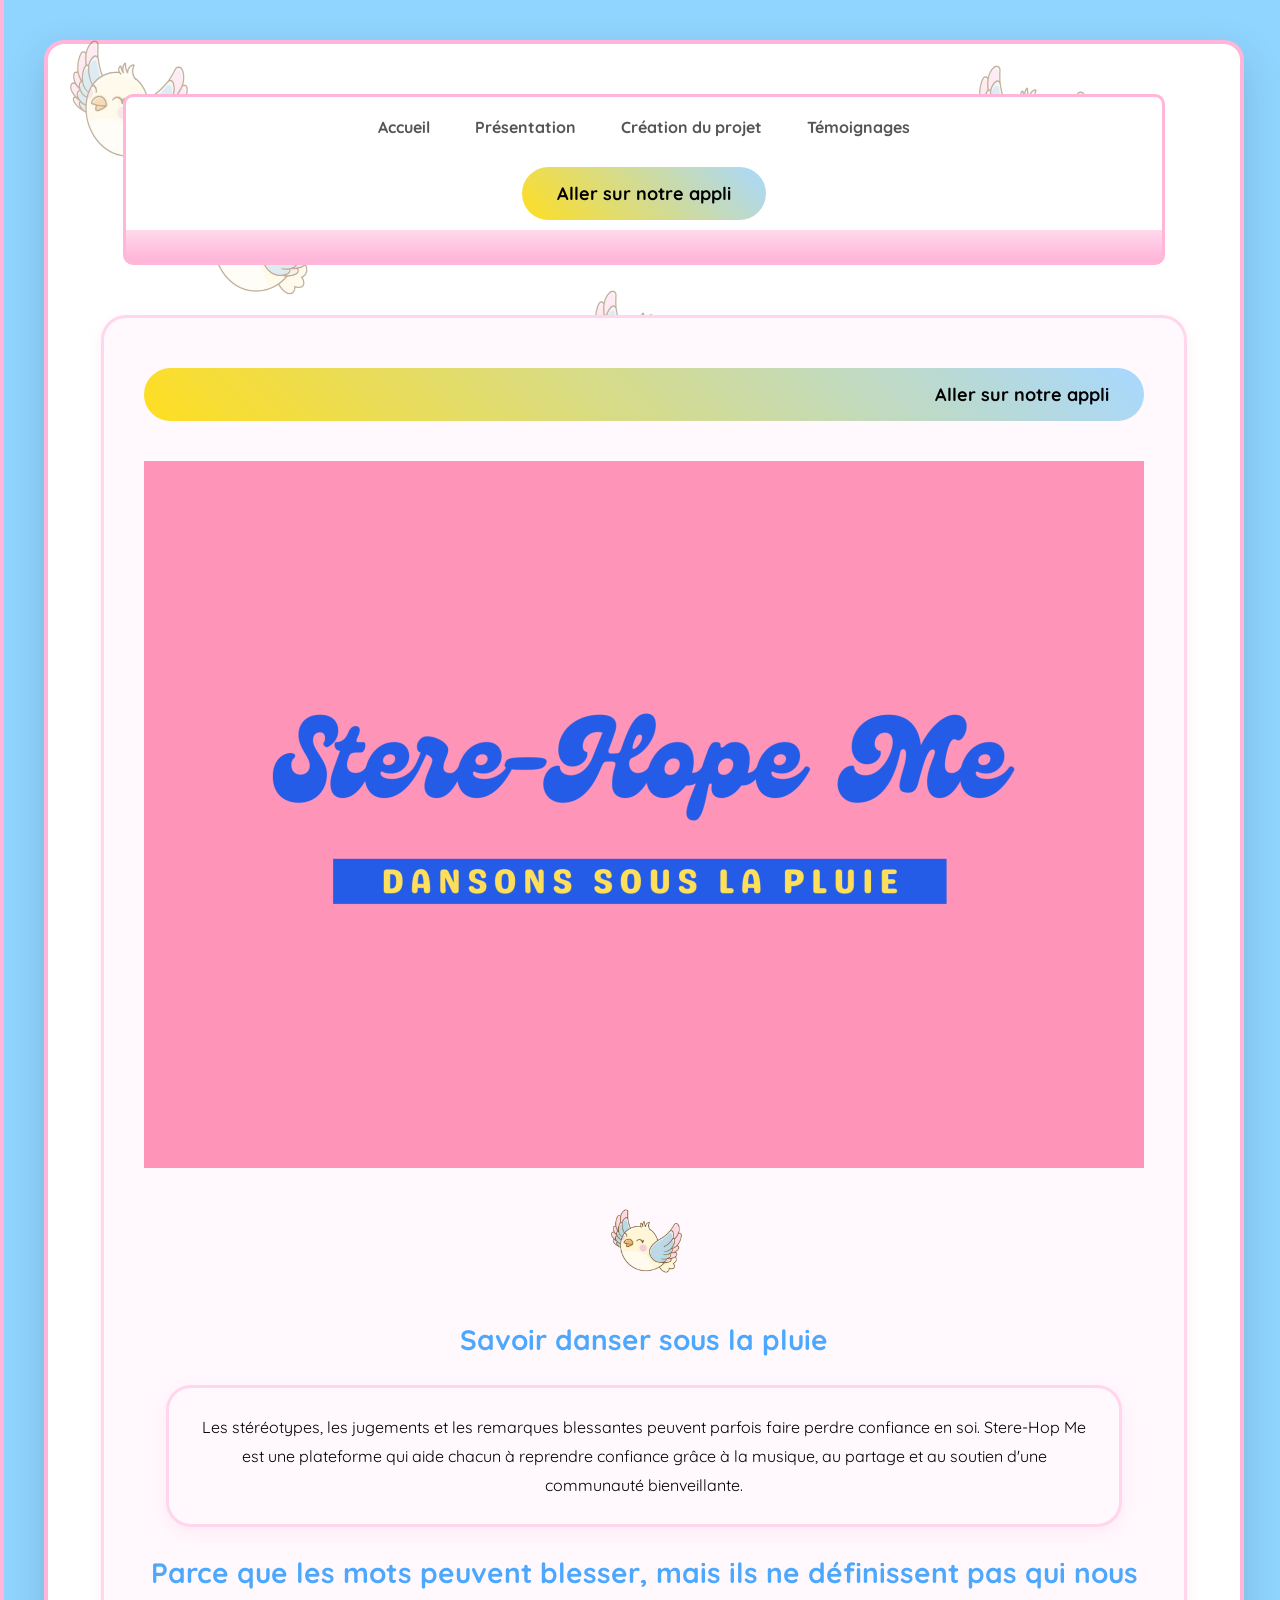
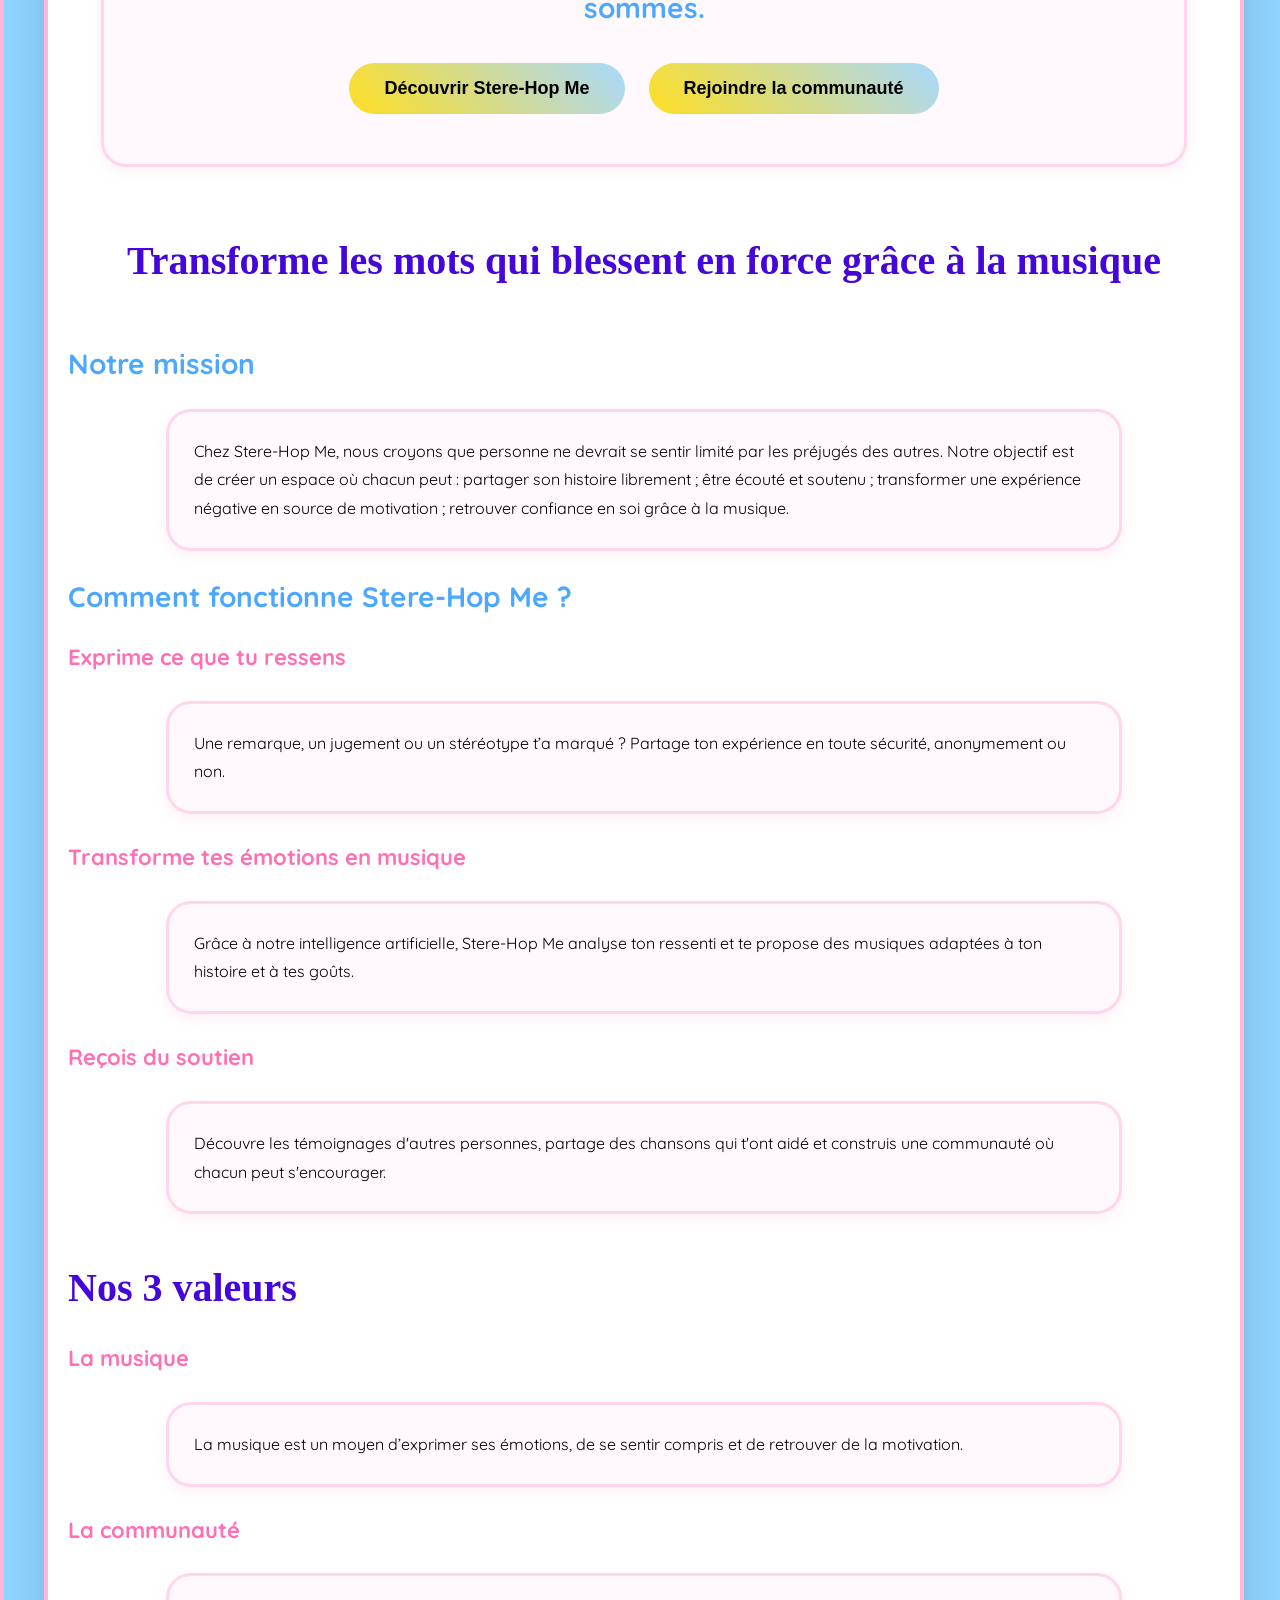
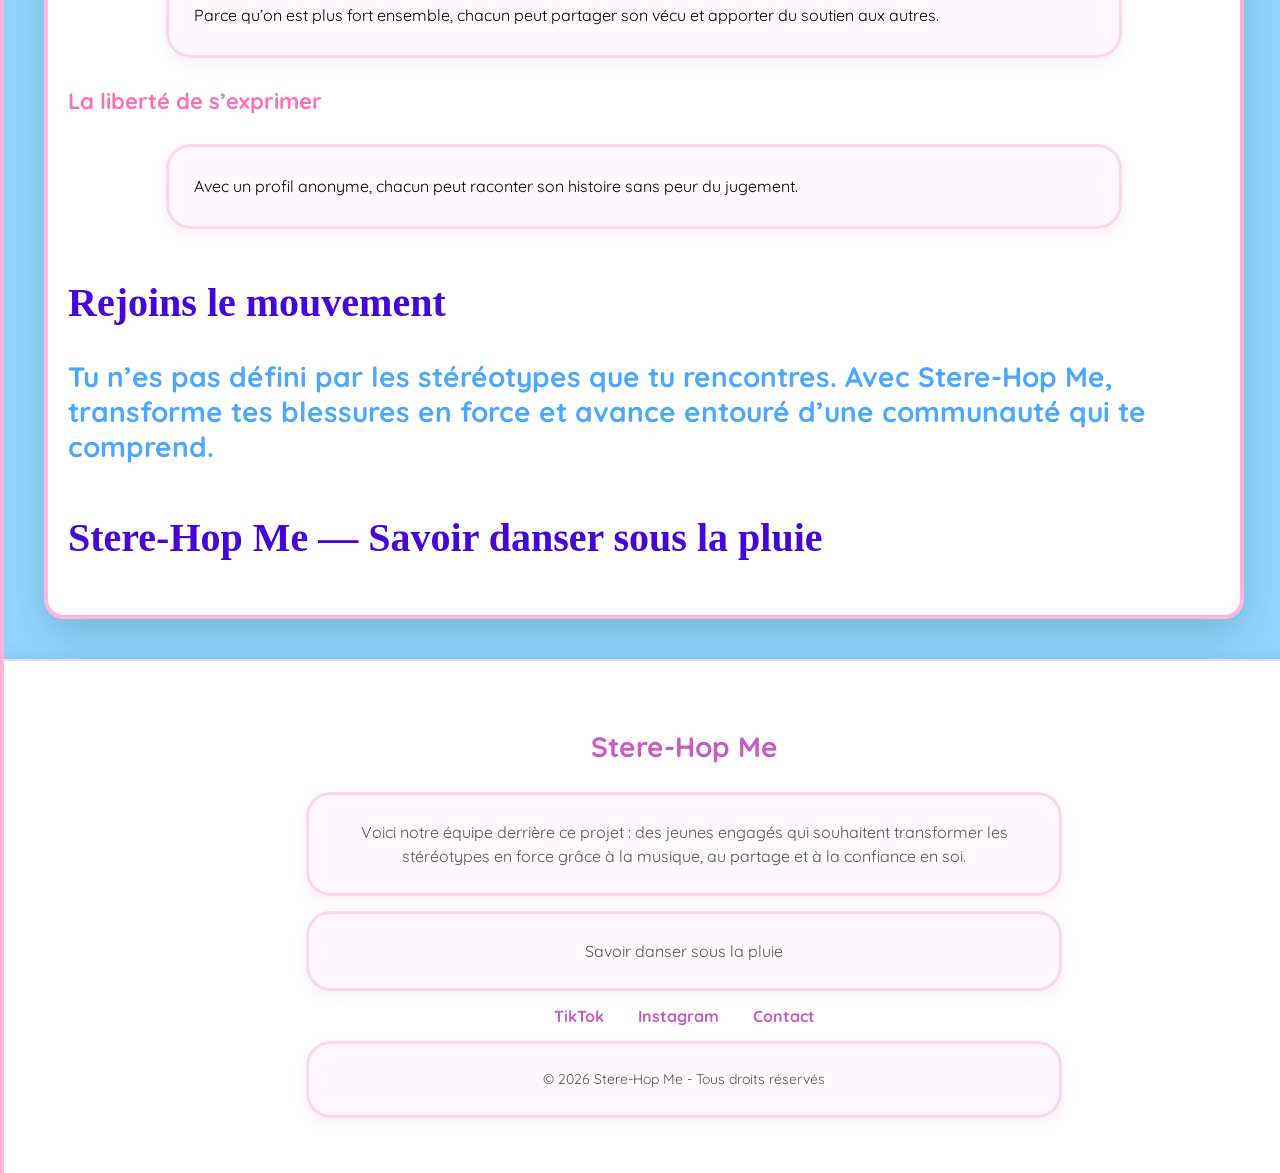
<file: index.html>
<!DOCTYPE html>
<html lang="fr">
<head>
    <meta charset="UTF-8">
    <link rel="stylesheet" href="forme.css">
</head>
<body>

   
    <div class="conteneur-principal">
        <div class="site">
           
            <div class="barre-site">
                <div class="navigation-container">
                    <div class="navigation">
                        <a href="ind.html">Accueil</a>
                        <a href="presentation.html"> Présentation</a>
                        <a href="creation.html">Création du projet</a>
                        <a href="temoignages.html">Témoignages</a>
                       
                       
                    </div>
                    <a href="application.html" id="boutton-principale">Aller sur notre appli</a>  </div>
                <div class="recherche"></div>
            </div>


            

            <div class="stickers-fond">
                <img src="oiseau.png" alt="Sticker musique" class="sticker s1">
                <img src="oiseau.png" alt="Sticker cœur" class="sticker s2">
                <img scr="oiseau.png" class="stikers s3">
                <img src="oiseau.png" alt="Sticker écouteurs" class="sticker s4">
                <img src="oiseau.png" alt="Sticker écouteurs" class="sticker s5">
                <img src="oiseau.png" alt="Sticker écouteurs" class="sticker s6">
                <img src="oiseau.png" alt="Sticker écouteurs" class="sticker s">



            </div>

        
            <div class="hero">
                <div class="hero-content">
                <a href="application.html" id="boutton-principale">Aller sur notre appli</a> 
                    
                    <img src="logo2.png" alt="Stere-Hop Me" class="logo">

                    <img src="oiseau.png" alt="oiseau" class="oiseau-image">
                    <h3>Savoir danser sous la pluie</h3>
                    <p>Les stéréotypes, les jugements et les remarques blessantes peuvent parfois faire perdre confiance en soi.
                    Stere-Hop Me est une plateforme qui aide chacun à reprendre confiance grâce à la musique, au partage et au soutien d'une communauté bienveillante.</p>
                    <h3>Parce que les mots peuvent blesser, mais ils ne définissent pas qui nous sommes.</h3>
                    <div class="boutons-hero">
                        <button>Découvrir Stere-Hop Me</button>
                        <button>Rejoindre la communauté</button>
                    </div>
                </div>
            </div>
            <h2>Transforme les mots qui blessent en force grâce à la musique</h2>

            <div class="contenu-principal">
                <h3>Notre mission</h3>
                <p>Chez Stere-Hop Me, nous croyons que personne ne devrait se sentir limité par les préjugés des autres.
                Notre objectif est de créer un espace où chacun peut :
                partager son histoire librement ;
                être écouté et soutenu ;
                transformer une expérience négative en source de motivation ;
                retrouver confiance en soi grâce à la musique.</p>

                <h3>Comment fonctionne Stere-Hop Me ?</h3>
                <h4>Exprime ce que tu ressens</h4>
                <p>Une remarque, un jugement ou un stéréotype t’a marqué ?
                Partage ton expérience en toute sécurité, anonymement ou non.</p>

                <h4>Transforme tes émotions en musique</h4>
                <p>Grâce à notre intelligence artificielle, Stere-Hop Me analyse ton ressenti et te propose des musiques adaptées à ton histoire et à tes goûts.</p>

                <h4>Reçois du soutien</h4>
                <p>Découvre les témoignages d'autres personnes, partage des chansons qui t'ont aidé et construis une communauté où chacun peut s'encourager.</p>

                <h2>Nos 3 valeurs</h2>
                <h4>La musique</h4>
                <p>La musique est un moyen d’exprimer ses émotions, de se sentir compris et de retrouver de la motivation.</p>
                <h4>La communauté</h4>
                <p>Parce qu’on est plus fort ensemble, chacun peut partager son vécu et apporter du soutien aux autres.</p>
                <h4>La liberté de s’exprimer</h4>
                <p>Avec un profil anonyme, chacun peut raconter son histoire sans peur du jugement.</p>

                <h2>Rejoins le mouvement</h2>
                <h3 id="mdr">Tu n’es pas défini par les stéréotypes que tu rencontres.
                Avec Stere-Hop Me, transforme tes blessures en force et avance entouré d’une communauté qui te comprend.</h3>
                <h2>Stere-Hop Me — Savoir danser sous la pluie</h2>
            </div>
        </div>
    </div>

    <!-- Footer -->
    <footer>
        <div class="footer-content">
            <h3> Stere-Hop Me</h3>
            <p>
                Voici notre équipe derrière ce projet :
                des jeunes engagés qui souhaitent transformer
                les stéréotypes en force grâce à la musique,
                au partage et à la confiance en soi.
            </p>
            <p> Savoir danser sous la pluie </p>
            <div class="reseaux">
                <a href="#">TikTok</a>
                <a href="#">Instagram</a>
                <a href="#">Contact</a>
            </div>
            <p class="copyright">© 2026 Stere-Hop Me - Tous droits réservés</p>
        </div>
    </footer>
</body>
</html>
</file>
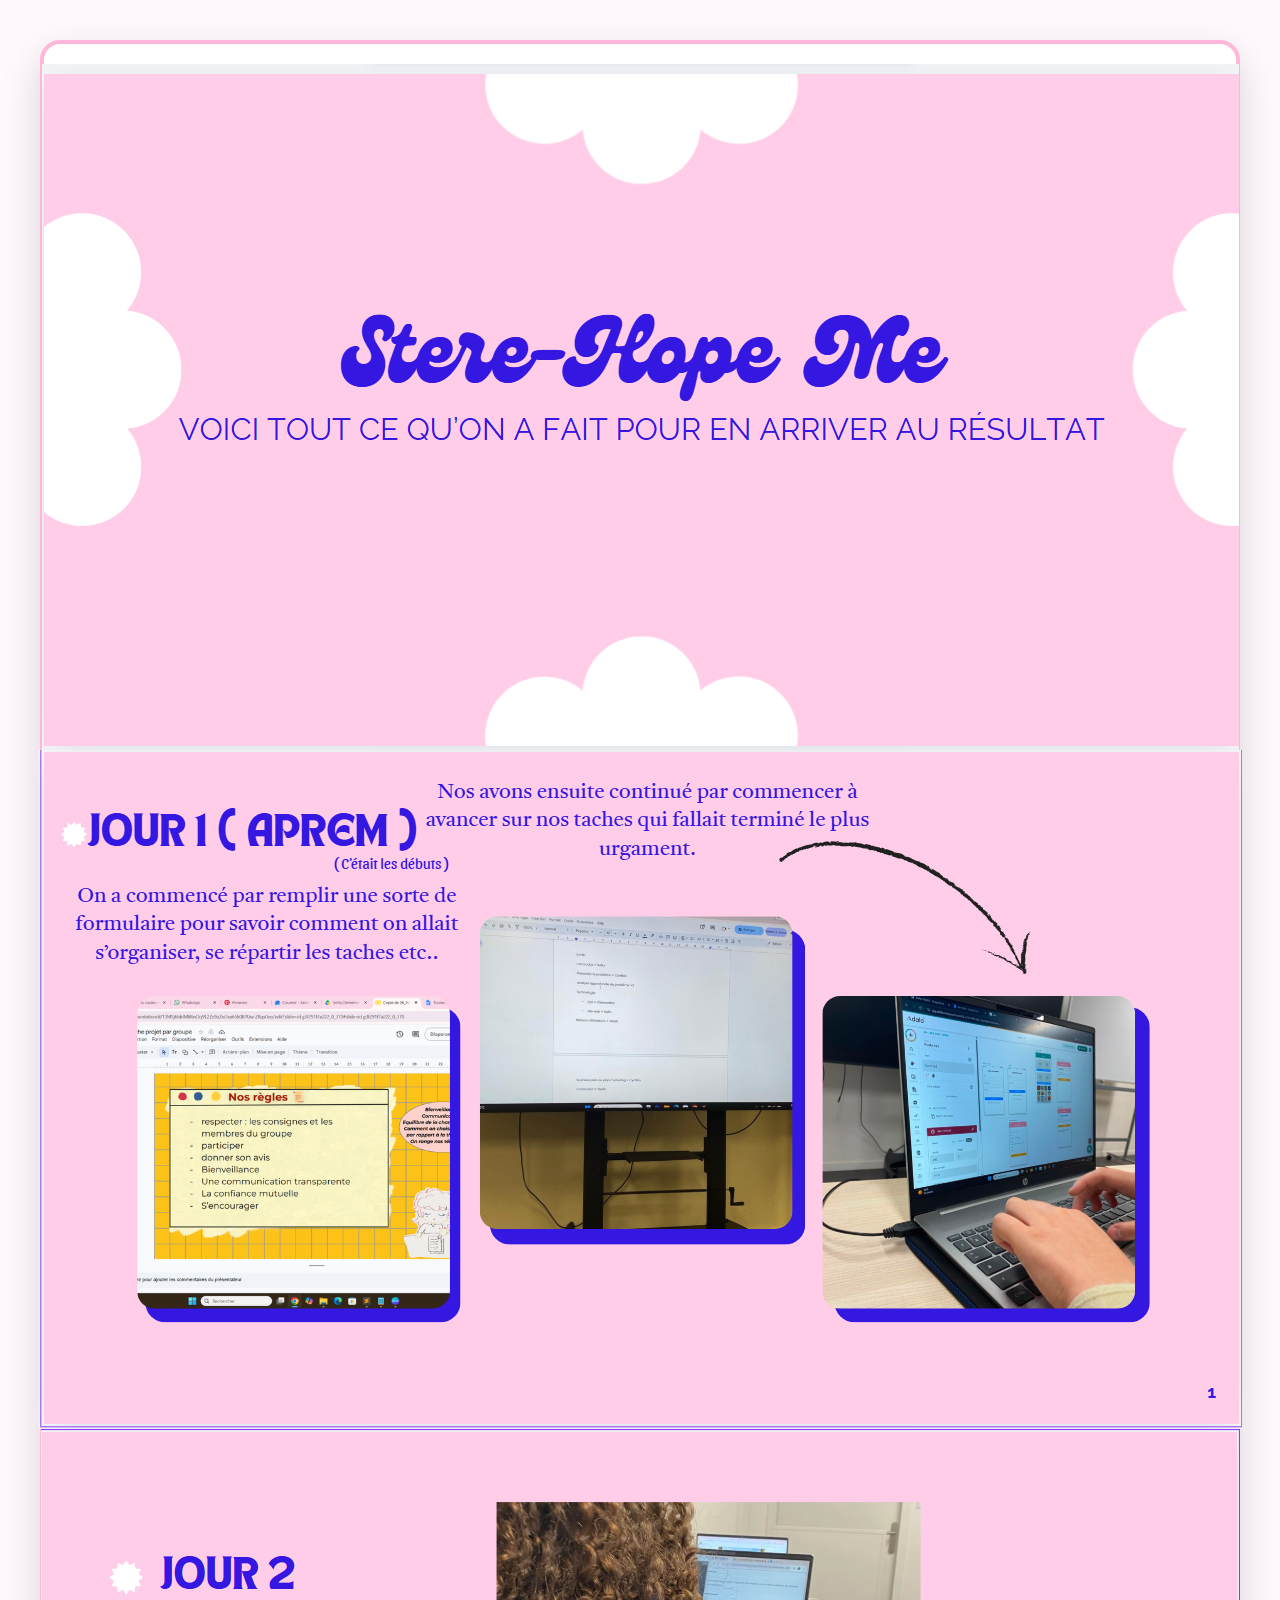
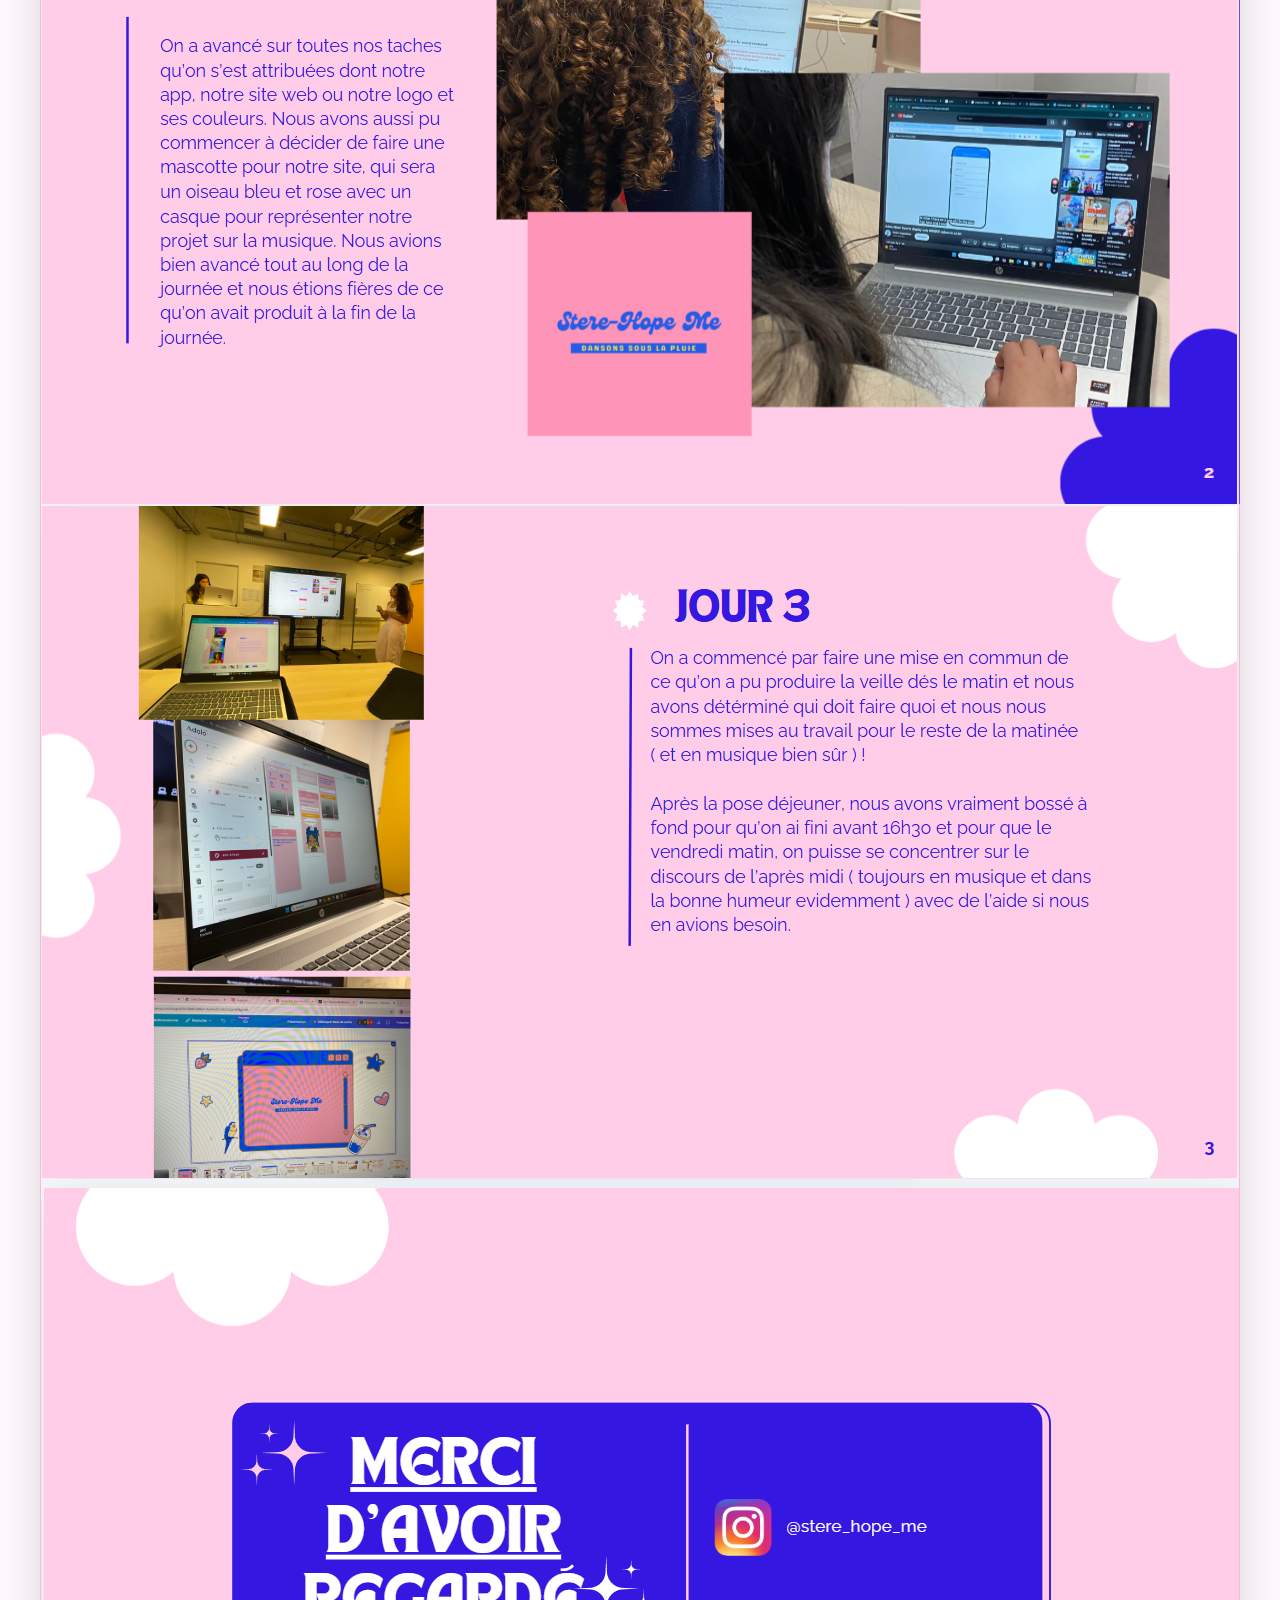
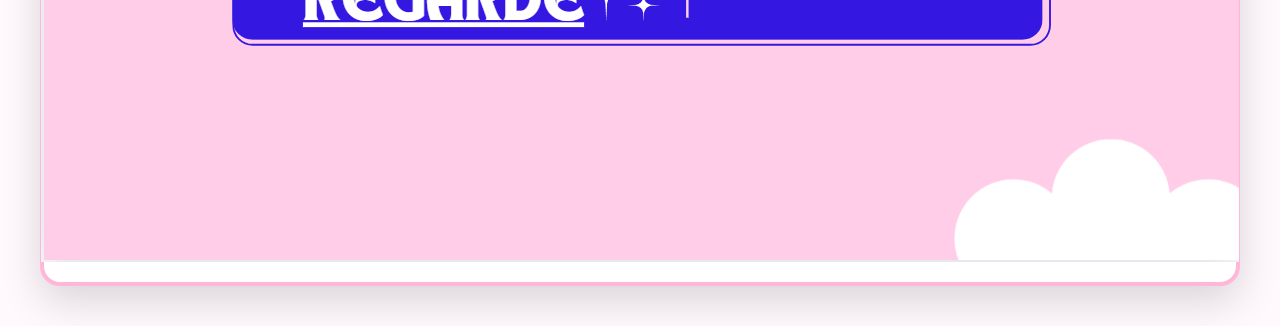
<file: creation.html>
<!DOCTYPE html>
<html lang="fr">
<head>
    <meta charset="UTF-8">
    <link rel="stylesheet" href="forme.css">
</head>
<body>


        <div class="site">
            <img src="p1.png">
            <img src="p2.png">
            <img src="p3.png">
            <img src="p4.png">
            <img src="p5.png">
            



</body>
</html>
</file>
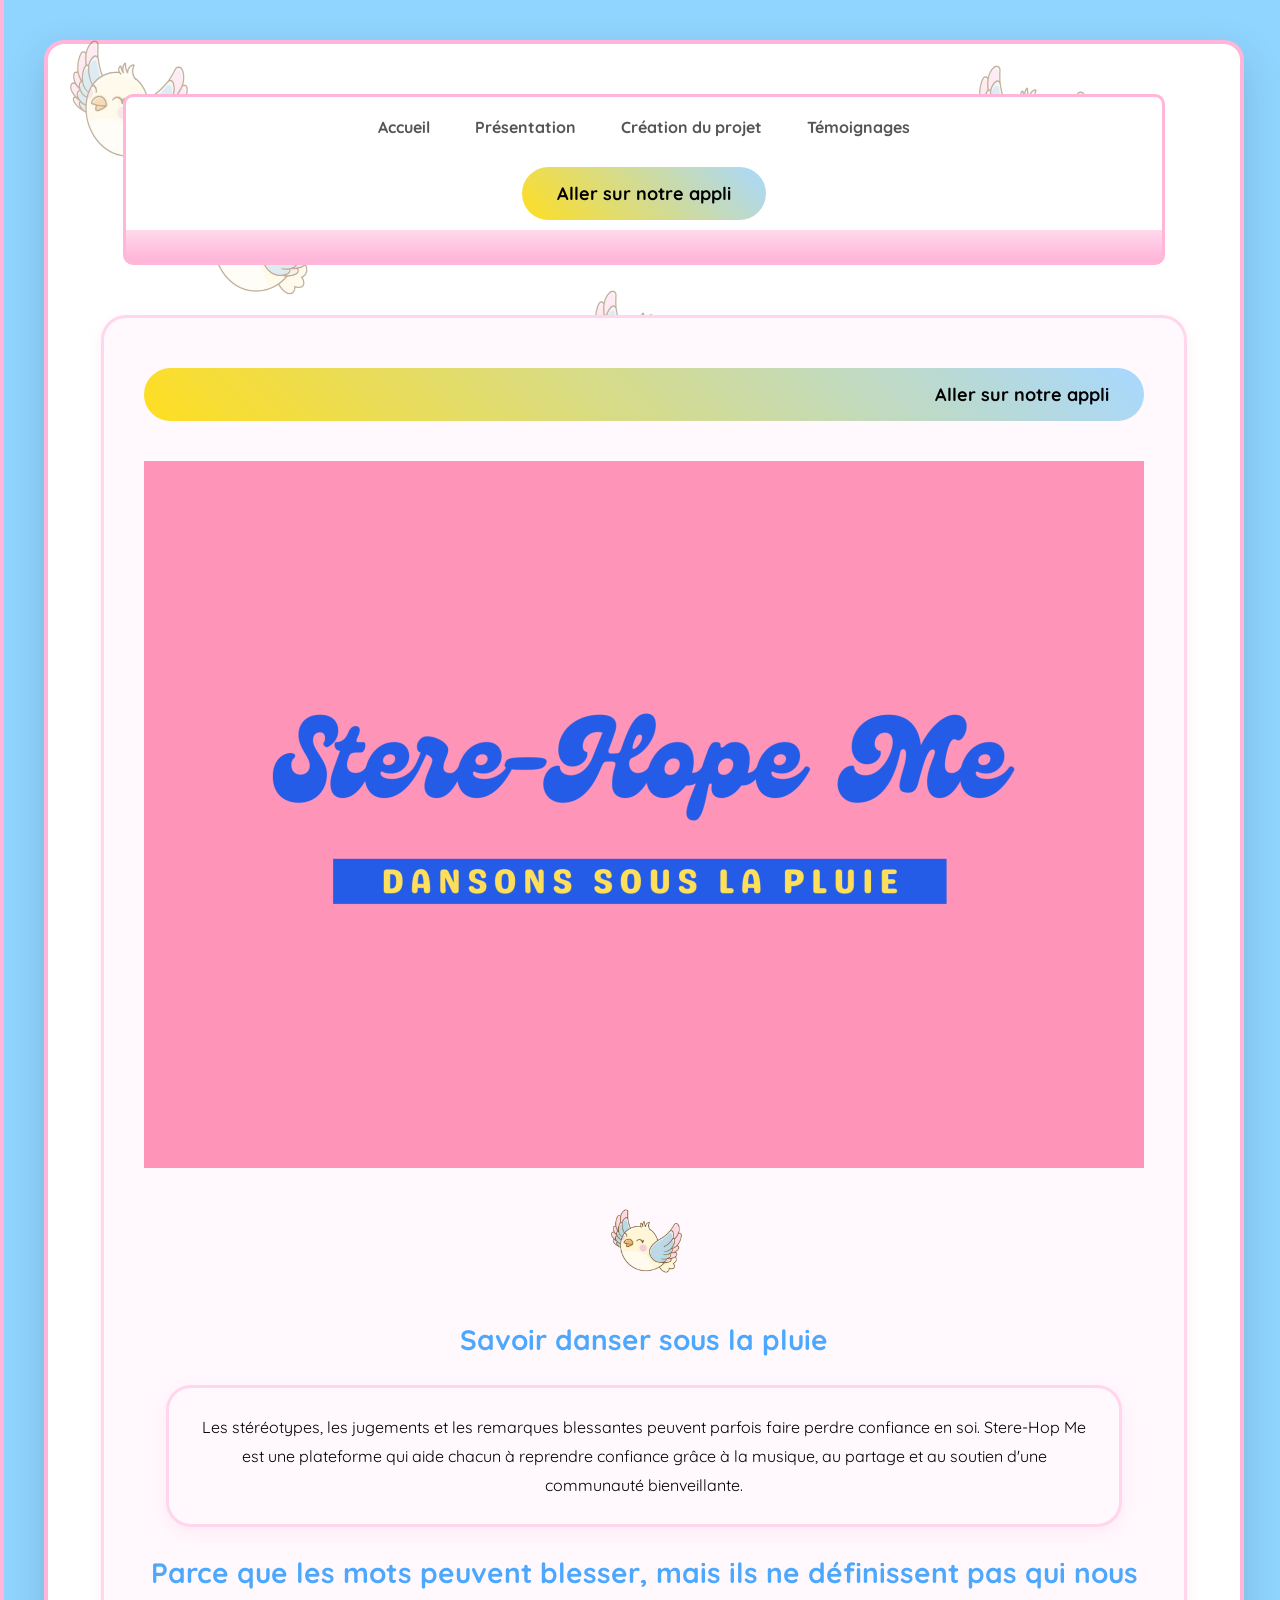
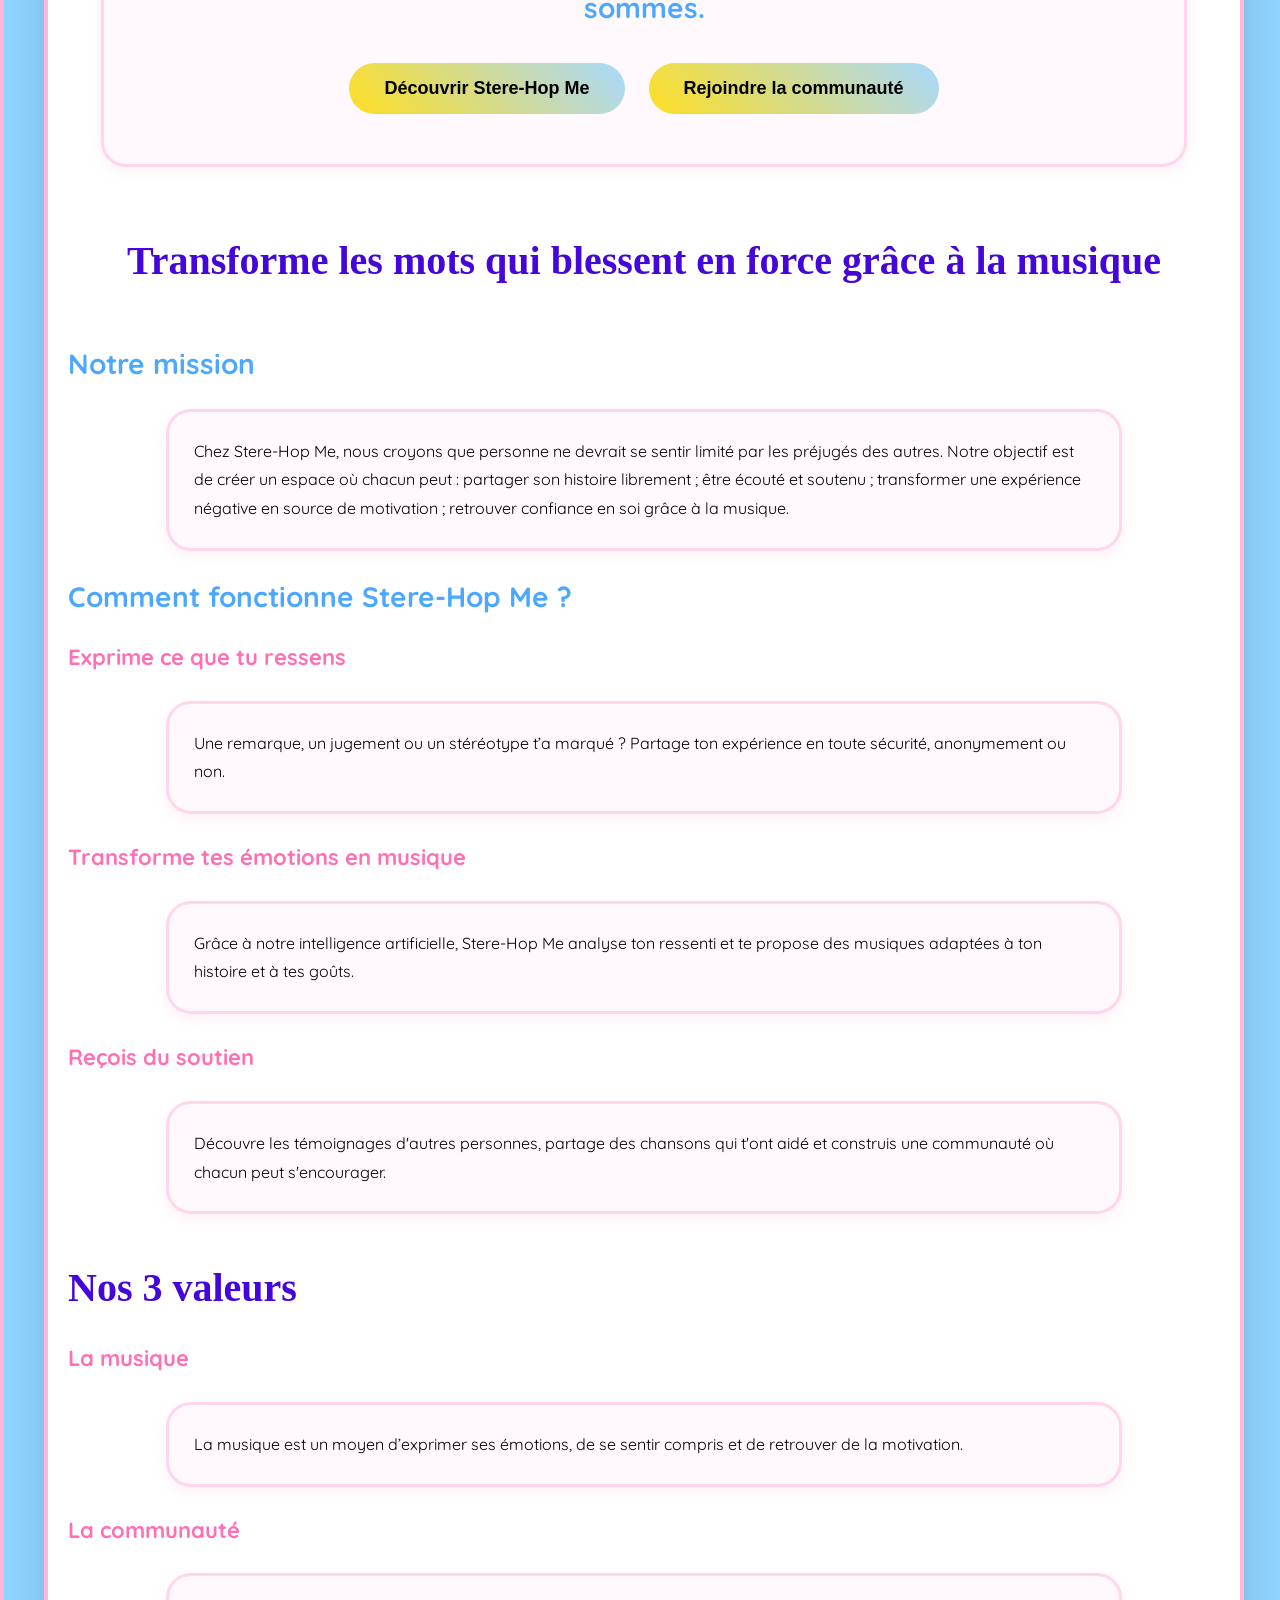
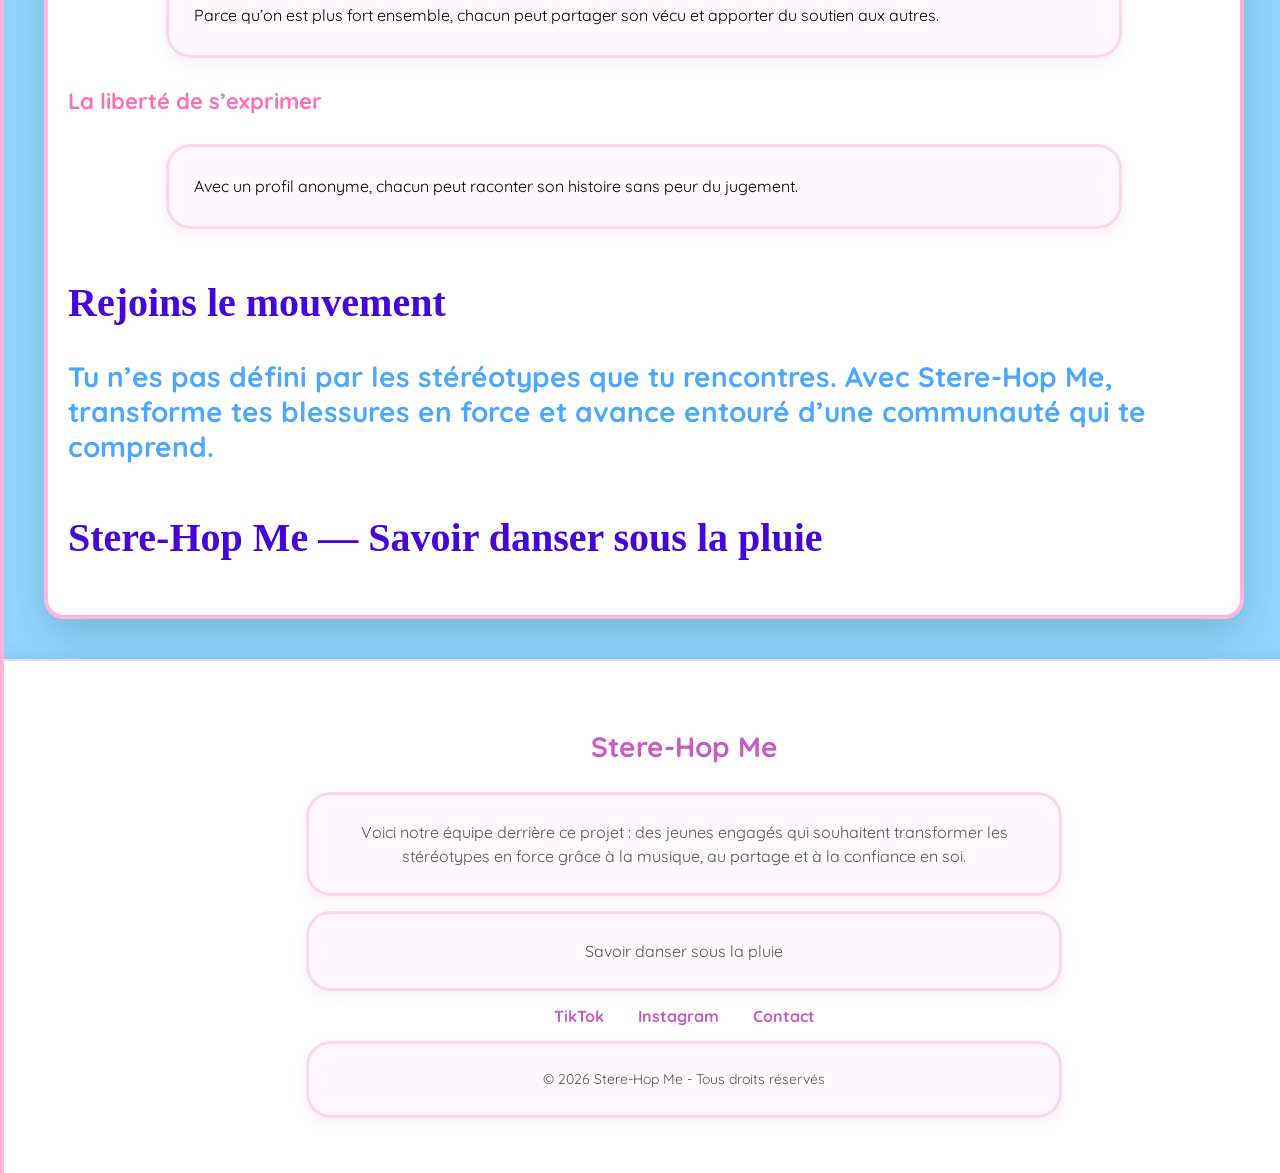
<file: home.html>
<!DOCTYPE html>
<html lang="fr">
<head>
    <meta charset="UTF-8">
    <link rel="stylesheet" href="forme.css">
</head>
<body>

   
    <div class="conteneur-principal">
        <div class="site">
           
            <div class="barre-site">
                <div class="navigation-container">
                    <div class="navigation">
                        <a href="ind.html">Accueil</a>
                        <a href="presentation.html"> Présentation</a>
                        <a href="creation.html">Création du projet</a>
                        <a href="temoignages.html">Témoignages</a>
                       
                       
                    </div>
                    <a href="application.html" id="boutton-principale">Aller sur notre appli</a>  </div>
                <div class="recherche"></div>
            </div>


            

            <div class="stickers-fond">
                <img src="oiseau.png" alt="Sticker musique" class="sticker s1">
                <img src="oiseau.png" alt="Sticker cœur" class="sticker s2">
                <img scr="oiseau.png" class="stikers s3">
                <img src="oiseau.png" alt="Sticker écouteurs" class="sticker s4">
                <img src="oiseau.png" alt="Sticker écouteurs" class="sticker s5">
                <img src="oiseau.png" alt="Sticker écouteurs" class="sticker s6">
                <img src="oiseau.png" alt="Sticker écouteurs" class="sticker s">



            </div>

        
            <div class="hero">
                <div class="hero-content">
                <a href="application.html" id="boutton-principale">Aller sur notre appli</a> 
                    
                    <img src="logo2.png" alt="Stere-Hop Me" class="logo">

                    <img src="oiseau.png" alt="oiseau" class="oiseau-image">
                    <h3>Savoir danser sous la pluie</h3>
                    <p>Les stéréotypes, les jugements et les remarques blessantes peuvent parfois faire perdre confiance en soi.
                    Stere-Hop Me est une plateforme qui aide chacun à reprendre confiance grâce à la musique, au partage et au soutien d'une communauté bienveillante.</p>
                    <h3>Parce que les mots peuvent blesser, mais ils ne définissent pas qui nous sommes.</h3>
                    <div class="boutons-hero">
                        <button>Découvrir Stere-Hop Me</button>
                        <button>Rejoindre la communauté</button>
                    </div>
                </div>
            </div>
            <h2>Transforme les mots qui blessent en force grâce à la musique</h2>

            <div class="contenu-principal">
                <h3>Notre mission</h3>
                <p>Chez Stere-Hop Me, nous croyons que personne ne devrait se sentir limité par les préjugés des autres.
                Notre objectif est de créer un espace où chacun peut :
                partager son histoire librement ;
                être écouté et soutenu ;
                transformer une expérience négative en source de motivation ;
                retrouver confiance en soi grâce à la musique.</p>

                <h3>Comment fonctionne Stere-Hop Me ?</h3>
                <h4>Exprime ce que tu ressens</h4>
                <p>Une remarque, un jugement ou un stéréotype t’a marqué ?
                Partage ton expérience en toute sécurité, anonymement ou non.</p>

                <h4>Transforme tes émotions en musique</h4>
                <p>Grâce à notre intelligence artificielle, Stere-Hop Me analyse ton ressenti et te propose des musiques adaptées à ton histoire et à tes goûts.</p>

                <h4>Reçois du soutien</h4>
                <p>Découvre les témoignages d'autres personnes, partage des chansons qui t'ont aidé et construis une communauté où chacun peut s'encourager.</p>

                <h2>Nos 3 valeurs</h2>
                <h4>La musique</h4>
                <p>La musique est un moyen d’exprimer ses émotions, de se sentir compris et de retrouver de la motivation.</p>
                <h4>La communauté</h4>
                <p>Parce qu’on est plus fort ensemble, chacun peut partager son vécu et apporter du soutien aux autres.</p>
                <h4>La liberté de s’exprimer</h4>
                <p>Avec un profil anonyme, chacun peut raconter son histoire sans peur du jugement.</p>

                <h2>Rejoins le mouvement</h2>
                <h3 id="mdr">Tu n’es pas défini par les stéréotypes que tu rencontres.
                Avec Stere-Hop Me, transforme tes blessures en force et avance entouré d’une communauté qui te comprend.</h3>
                <h2>Stere-Hop Me — Savoir danser sous la pluie</h2>
            </div>
        </div>
    </div>

    <!-- Footer -->
    <footer>
        <div class="footer-content">
            <h3> Stere-Hop Me</h3>
            <p>
                Voici notre équipe derrière ce projet :
                des jeunes engagés qui souhaitent transformer
                les stéréotypes en force grâce à la musique,
                au partage et à la confiance en soi.
            </p>
            <p> Savoir danser sous la pluie </p>
            <div class="reseaux">
                <a href="#">TikTok</a>
                <a href="#">Instagram</a>
                <a href="#">Contact</a>
            </div>
            <p class="copyright">© 2026 Stere-Hop Me - Tous droits réservés</p>
        </div>
    </footer>
</body>
</html>
</file>
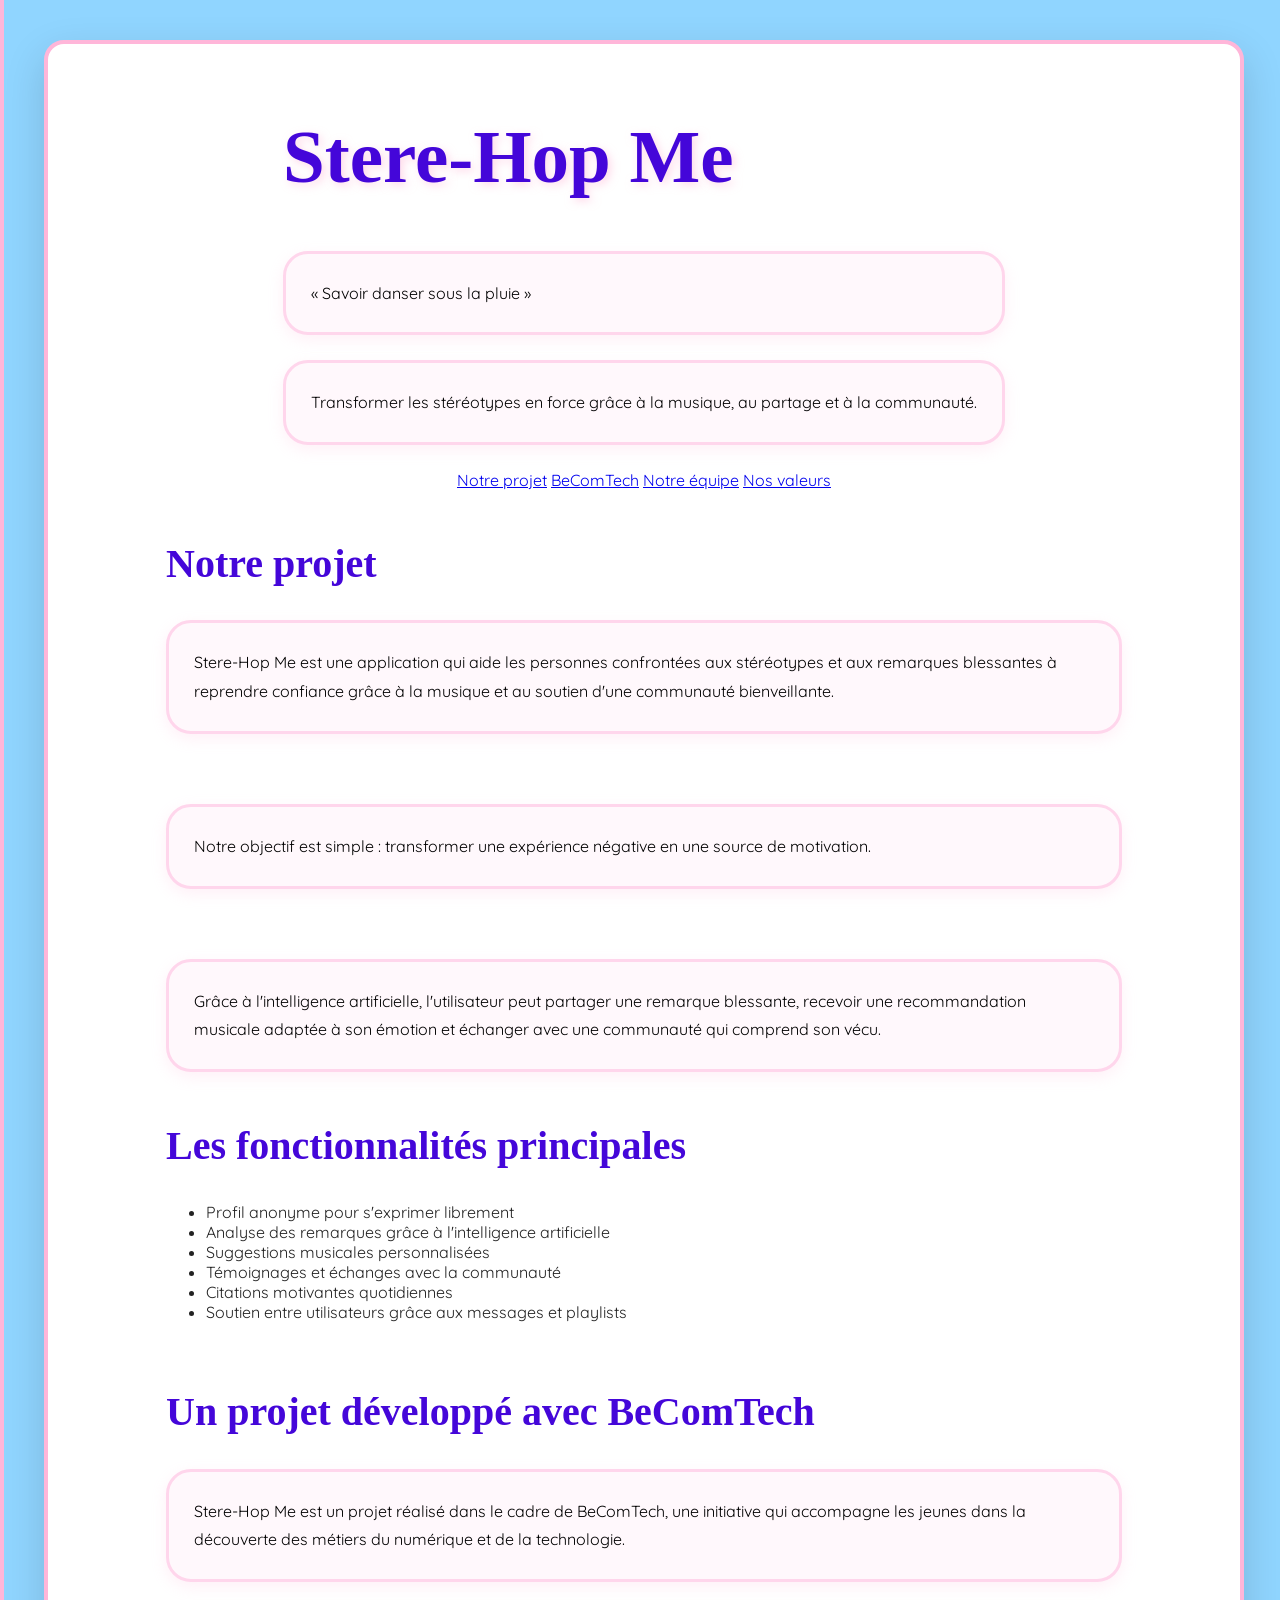
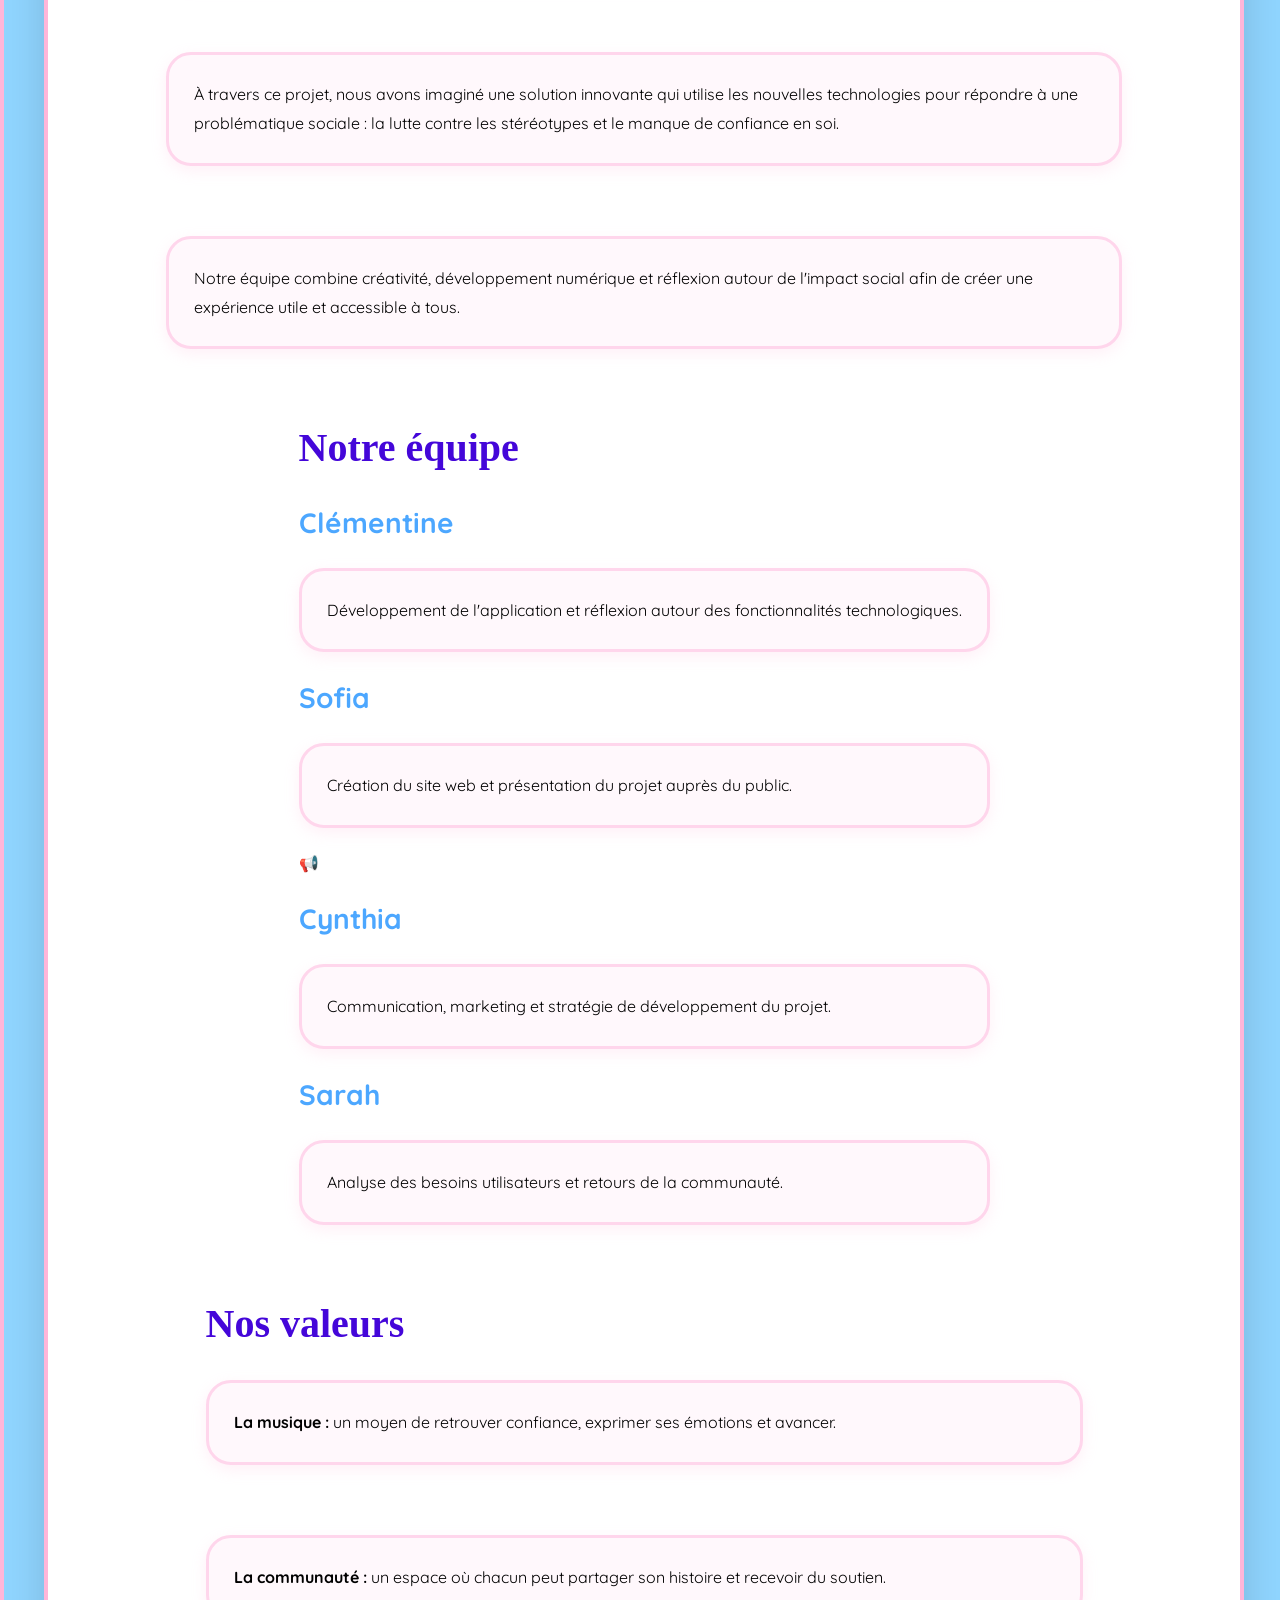
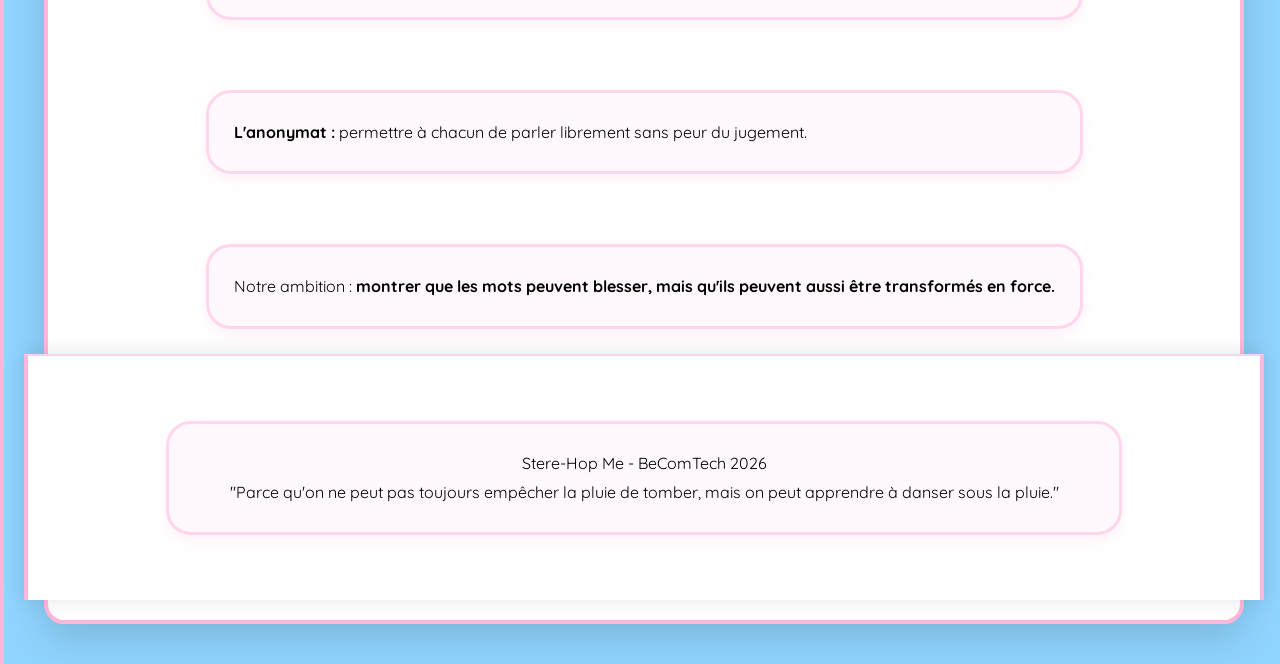
<file: presentation.html>
<!DOCTYPE html>
<html lang="fr">
<head>
    <meta charset="UTF-8">
    <meta name="viewport" content="width=device-width, initial-scale=1.0">
    <title>Stere-Hop Me - Notre projet</title>

    <link rel="stylesheet" href="forme.css">
</head>
<body>

<div class="conteneur-principal">

    <div class="site">


        <header>
            <h1> Stere-Hop Me</h1>
            <p>« Savoir danser sous la pluie »</p>
            <p>
                Transformer les stéréotypes en force grâce à la musique,
                au partage et à la communauté.
            </p>
        </header>


        <nav>
            <a href="#projet">Notre projet</a>
            <a href="#becomtech">BeComTech</a>
            <a href="#equipe">Notre équipe</a>
            <a href="#valeurs">Nos valeurs</a>
        </nav>


        <section id="projet">

            <div class="card">

                <h2> Notre projet</h2>

                <p>
                    Stere-Hop Me est une application qui aide les personnes
                    confrontées aux stéréotypes et aux remarques blessantes
                    à reprendre confiance grâce à la musique et au soutien
                    d'une communauté bienveillante.
                </p>

                <br>

                <p>
                    Notre objectif est simple :
                    <span class="highlight">
                    transformer une expérience négative en une source de motivation.
                    </span>
                </p>

                <br>

                <p>
                    Grâce à l'intelligence artificielle, l'utilisateur peut partager
                    une remarque blessante, recevoir une recommandation musicale adaptée
                    à son émotion et échanger avec une communauté qui comprend son vécu.
                </p>

            </div>


            <div class="card">

                <h2> Les fonctionnalités principales</h2>

                <ul>
                    <li> Profil anonyme pour s'exprimer librement</li>
                    <li> Analyse des remarques grâce à l'intelligence artificielle</li>
                    <li> Suggestions musicales personnalisées</li>
                    <li>Témoignages et échanges avec la communauté</li>
                    <li> Citations motivantes quotidiennes</li>
                    <li> Soutien entre utilisateurs grâce aux messages et playlists</li>
                </ul>

            </div>

        </section>



        <section id="becomtech">

            <div class="card">

                <h2> Un projet développé avec BeComTech</h2>

                <p>
                    Stere-Hop Me est un projet réalisé dans le cadre de
                    <span class="highlight">BeComTech</span>,
                    une initiative qui accompagne les jeunes dans la découverte
                    des métiers du numérique et de la technologie.
                </p>

                <br>

                <p>
                    À travers ce projet, nous avons imaginé une solution innovante
                    qui utilise les nouvelles technologies pour répondre à une
                    problématique sociale : la lutte contre les stéréotypes et
                    le manque de confiance en soi.
                </p>

                <br>

                <p>
                    Notre équipe combine créativité, développement numérique et
                    réflexion autour de l'impact social afin de créer une expérience
                    utile et accessible à tous.
                </p>

            </div>

        </section>



        <section id="equipe">

            <div class="card">

                <h2> Notre équipe</h2>

                <div class="team">

                    <div class="member">
                        <div class="icon"></div>
                        <h3>Clémentine</h3>
                        <p>
                            Développement de l'application et réflexion autour
                            des fonctionnalités technologiques.
                        </p>
                    </div>


                    <div class="member">
                        <div class="icon"></div>
                        <h3>Sofia</h3>
                        <p>
                            Création du site web et présentation
                            du projet auprès du public.
                        </p>
                    </div>


                    <div class="member">
                        <div class="icon">📢</div>
                        <h3>Cynthia</h3>
                        <p>
                            Communication, marketing et stratégie
                            de développement du projet.
                        </p>
                    </div>


                    <div class="member">
                        <div class="icon"></div>
                        <h3>Sarah</h3>
                        <p>
                            Analyse des besoins utilisateurs et
                            retours de la communauté.
                        </p>
                    </div>

                </div>

            </div>

        </section>



        <section id="valeurs">

            <div class="card">

                <h2> Nos valeurs</h2>

                <p>
                     <b>La musique :</b> un moyen de retrouver confiance,
                    exprimer ses émotions et avancer.
                </p>

                <br>

                <p>
                     <b>La communauté :</b> un espace où chacun peut partager
                    son histoire et recevoir du soutien.
                </p>

                <br>

                <p>
                     <b>L'anonymat :</b> permettre à chacun de parler librement
                    sans peur du jugement.
                </p>

                <br>

                <p>
                    Notre ambition :
                    <strong>
                    montrer que les mots peuvent blesser, mais qu'ils peuvent aussi
                    être transformés en force.
                    </strong>
                </p>

            </div>

        </section>



        <footer>

            <p>
                 Stere-Hop Me - BeComTech 2026
                <br>
                "Parce qu'on ne peut pas toujours empêcher la pluie de tomber,
                mais on peut apprendre à danser sous la pluie."
            </p>

        </footer>


    </div>

</div>


</body>
</file>
<file: forme.css>
@import url('https://fonts.googleapis.com/css2?family=Quicksand:wght@400;600;700&display=swap');
/* Body */
#logo{
    max-width: 1200px;
    min-height: 300vh;
    
}
#boutton-principale {
    margin: 10px auto;
}

.navigation-container {
    display: flex;
    flex-direction: column;
    align-items: center;
}
#boutton-principale {
    background: linear-gradient(45deg, #FFDE21, #A8D8FF);
    color: black;
    border-radius: 40px;
    padding: 15px 35px;
    font-size: 18px;
    font-weight: bold;
    text-decoration: none;
    cursor: pointer;
    transition: 0.3s;
    margin-left: auto;
    text-align : center ;
}

#boutton-principale:hover {
    transform: scale(1.08);
    box-shadow: 0 8px 20px rgba(168, 216, 255, 0.6);
}
.logo {
    width: 1000px;   /* Change la taille selon ton envie */
    height: auto;
    display: block;
    margin: 20px auto;
    margin: 40px auto 20px auto;
}
body {
    margin: 0;
    background: #FFF8FC; 
    font-family: "Quicksand", sans-serif;
    color: #222;
    overflow-x: hidden;
    display: flex;
    flex-direction: column;
    min-height: 100vh; 
}
.stickers-fond {
    position: fixed;
    top: 0;
    left: 0;
    width: 100%;
    height: 100%;
    pointer-events: none;
    z-index: -1;
}

/* Style pour les images de stickers */
.sticker {
    position: absolute;
    width: 250px; /* Ajuste la taille selon tes images */
    height: 200px;
    opacity: 0.5;
    animation: flotter 5s infinite ease-in-out;
}

/* Positions des stickers (identiques à avant) */
.s1 { top: 20%; left: 10%; animation-duration: 4s; }
.s2 { top: 60%; left: 20%; animation-duration: 4s; }
.s3 { top: 25%; right: 15%; animation-duration: 4s; }
.s4 { bottom: 15%; right: 10%; animation-duration: 4s; }
.s5 { bottom: 75%; right: 10%; animation-duration: 4s; }
.s6 { bottom: 50%; right: 40%; animation-duration: 4s; }
.s7 { bottom: 45%; right: 90%; animation-duration: 4s; }

/* Animation (identique à avant) */
@keyframes flotter {
    0% { transform: translateY(0px); }
    50% { transform: translateY(-25px); }
    100% { transform: translateY(0px); }
}
h1 {
    font-family: "Dancing Script", cursive;
    font-size: 75px;
    font-weight: 700;
    text-shadow: 3px 3px 8px rgba(255, 182, 213, 0.5);
}

.conteneur-principal {
    width: 100%;
    background: #90D5FF; 
    border-left: 4px solid #FFB6D9; 
    border-right: 4px solid #FFB6D9; 
    margin: 0 auto;
    flex: 1; 
    box-shadow: 0 0 20px rgba(0, 0, 0, 0.1);
}


.site {
    width: 90%;
    max-width: 1200px;
    min-height: 100%; 
    margin: 0 auto;
    background: #90D5FF; 
    border: none; 
    border-radius: 0; 
    box-shadow: none; 
    position: relative;
    z-index: 10;
    display: flex;
    flex-direction: column;
    align-items: center;
    padding: 20px;
}

/* Footer */
footer {
    width: 100%;
    background: white;
    text-align: center;
    padding: 40px;
    border-top: 2px solid #F3D5EE;
    border-left: 4px solid #FFB6D9; /* Bordure rose gauche */
    border-right: 4px solid #FFB6D9; /* Bordure rose droite */
    box-shadow: 0 0 20px rgba(0, 0, 0, 0.1);
}
body {
    margin: 0;
    background: #FFF8FC; /* Fond rose clair */
    font-family: "Quicksand", sans-serif;
    color: #222;
    overflow-x: hidden;
    display: flex;
    flex-direction: column;
    min-height: 100vh; /* Assure que le body prend toute la hauteur */
}

/* Conteneur principal qui s'étend jusqu'au footer */
.conteneur-principal {
    width: 100%;
    background: #90D5FF; /* Fond blanc */
    border-left: 4px solid #FFB6D9; /* Bordure rose gauche */
    border-right: 4px solid #FFB6D9; /* Bordure rose droite */
    margin: 0 auto;
    flex: 1; /* Prend tout l'espace disponible */
    box-shadow: 0 0 20px rgba(0, 0, 0, 0.1);
}

/* Site (contenu principal) */
.site {
    width: 90%;
    max-width: 1200px;
    min-height: 100%; /* Prend toute la hauteur du conteneur */
    margin: 0 auto;
    background: transparent; /* Fond transparent pour voir le blanc du conteneur */
    border: none; /* Supprime la bordure du site */
    border-radius: 0; /* Supprime les coins arrondis */
    box-shadow: none; /* Supprime l'ombre du site */
    position: relative;
    z-index: 10;
    display: flex;
    flex-direction: column;
    align-items: center;
    padding: 20px;
}

/* Footer */
footer {
    width: 100%;
    background: white;
    text-align: center;
    padding: 40px;
    border-top: 2px solid #F3D5EE;
    border-left: 4px solid #FFB6D9; /* Bordure rose gauche */
    border-right: 4px solid #FFB6D9; /* Bordure rose droite */
    box-shadow: 0 0 20px rgba(0, 0, 0, 0.1);
}
body {
    margin: 0;
    background: #FFF8FC; /* Fond rose clair */
    font-family: "Quicksand", sans-serif;
    color: #222;
    overflow-x: hidden;
}


/* Structure globale */
.site {
    width: 90%;
    max-width: 1200px;
    min-height: 10vh;
    margin: 40px auto;
    background: white;
    border: 4px solid #FFB6D9;
    border-radius: 20px;
    box-shadow: 0 15px 40px rgba(0, 0, 0, 0.15);
    position: relative;
    z-index: 10;
}

/* Stickers animés en fond */
.stickers-fond {
    position: fixed;
    top: 0;
    left: 0;
    width: 100%;
    height: 100%;
    pointer-events: none;
    z-index: -1;
}

.sticker {
    position: absolute;
    font-size: 50px;
    opacity: 0.5;
    animation: flotter 5s infinite ease-in-out;
}

.s1 { top: 15%; left: 10%; animation-duration: 4s; }
.s2 { top: 70%; left: 20%; animation-duration: 6s; }
.s3 { top: 25%; right: 15%; animation-duration: 5s; }
.s4 { bottom: 15%; right: 10%; animation-duration: 7s; }

@keyframes flotter {
    0% { transform: translateY(0px); }
    50% { transform: translateY(-25px); }
    100% { transform: translateY(0px); }
}

/* Barre de navigation */
.barre-site {
    width: 90%;
    margin: 30px auto;
    border: 3px solid #FFB6D9;
    border-radius: 10px;
    background: white;
}

.recherche {
    padding: 15px;
    background: linear-gradient(to bottom, #FFD9EC, #FFB6D9);
    border-bottom: 2px solid #FFB6D9;
}

.recherche input {
    width: 98%;
    padding: 12px;
    border: 2px solid #FF9DCB;
    border-radius: 8px;
    background: #FFF5FA;
    font-size: 16px;
    outline: none;
}

.navigation {
    display: flex;
    gap: 15px;
    padding: 12px 20px;
    background: white;
}

.navigation a {
    text-decoration: none;
    color: #555;
    font-weight: bold;
    padding: 8px 15px;
    border-radius: 8px;
    transition: 0.3s;
}

.navigation a:hover {
    background: #FFD6EC;
    color: #FF4FA2;
}

/* Section Hero (fond rose + image de l'oiseau) */
.hero {
    position: relative;
    background: #FFF8FC;
    border: 3px solid #FFD6EC;
    border-radius: 25px;
    padding: 40px;
    margin: 20px auto;
    max-width: 1000px;
    box-shadow: 0 5px 15px rgba(255, 182, 213, 0.2);
    text-align: center;
}

.oiseau-image {
    width: 150px;
    height: auto;
    margin: 20px auto;
    display: block;
}

.hero-content {
    position: relative;
    z-index: 1;
}

/*Texte et boutons */
h1 {
    color: #4406D9;
    font-size: 75px;
    font-weight: 700;
    text-shadow: 3px 3px 8px rgba(255, 182, 213, 0.5);
}

h2 {
    font-family: "Dancing Script", cursive;
    color: #4406D9;
    font-size: 40px;
    margin-top: 50px;
}

h3 {
    color: #4CA7FF;
    font-size: 28px;
}

h4 {
    color: #FF6FB5;
    font-size: 22px;
}

p {
    background: #FFF8FC;
    border: 3px solid #FFD6EC;
    border-radius: 25px;
    padding: 25px;
    line-height: 1.8;
    color: #000;
    box-shadow: 0 5px 15px rgba(255, 182, 213, 0.2);
    max-width: 900px;
    margin: 25px auto;
}
button {
    margin-left: 0;
}

.menu button {
    margin-left: auto;
}

#boutton-principale {
    display: flex;
    justify-content: flex-end;
}

button {
    background: linear-gradient(45deg, #FFDE21, #A8D8FF);
    color: black;
    border: none;
    border-radius: 40px;
    padding: 15px 35px;
    font-size: 18px;
    font-weight: bold;
    cursor: pointer;
    transition: 0.3s;
    margin: 10px;
}

button:hover {
    transform: scale(1.08);
    box-shadow: 0 8px 20px rgba(168, 216, 255, 0.6);
}

/* Footer */
footer {
    background: white;
    text-align: center;
    padding: 40px;
    border-top: 2px solid #F3D5EE;
}

.footer-content h3 {
    color: #C85BC8;
    font-size: 28px;
}

.footer-content p {
    color: #555;
    max-width: 700px;
    margin: 15px auto;
    line-height: 1.5;
}

.reseaux a {
    text-decoration: none;
    color: #C85BC8;
    margin: 0 15px;
    font-weight: bold;
}

.reseaux a:hover {
    color: #9D3DA8;
}

.copyright {
    font-size: 14px;
    margin-top: 25px;
}
</file>
